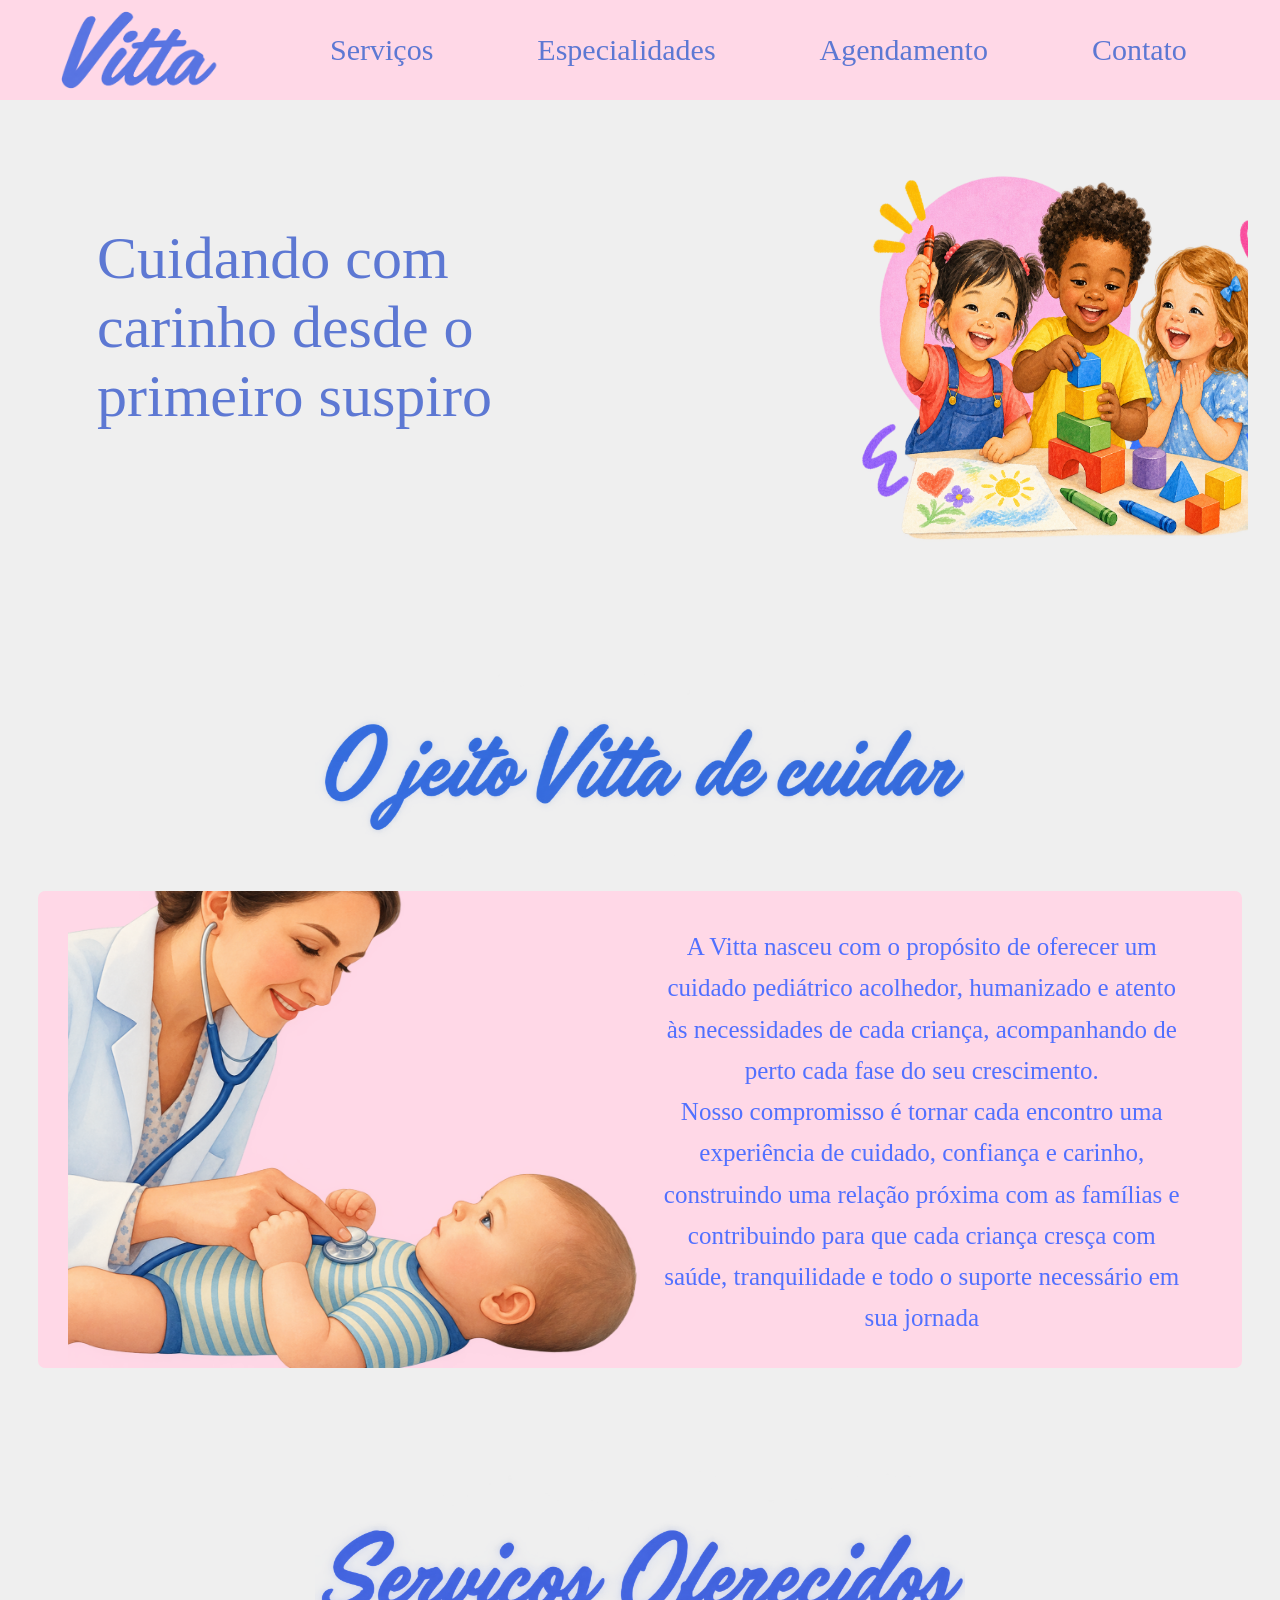
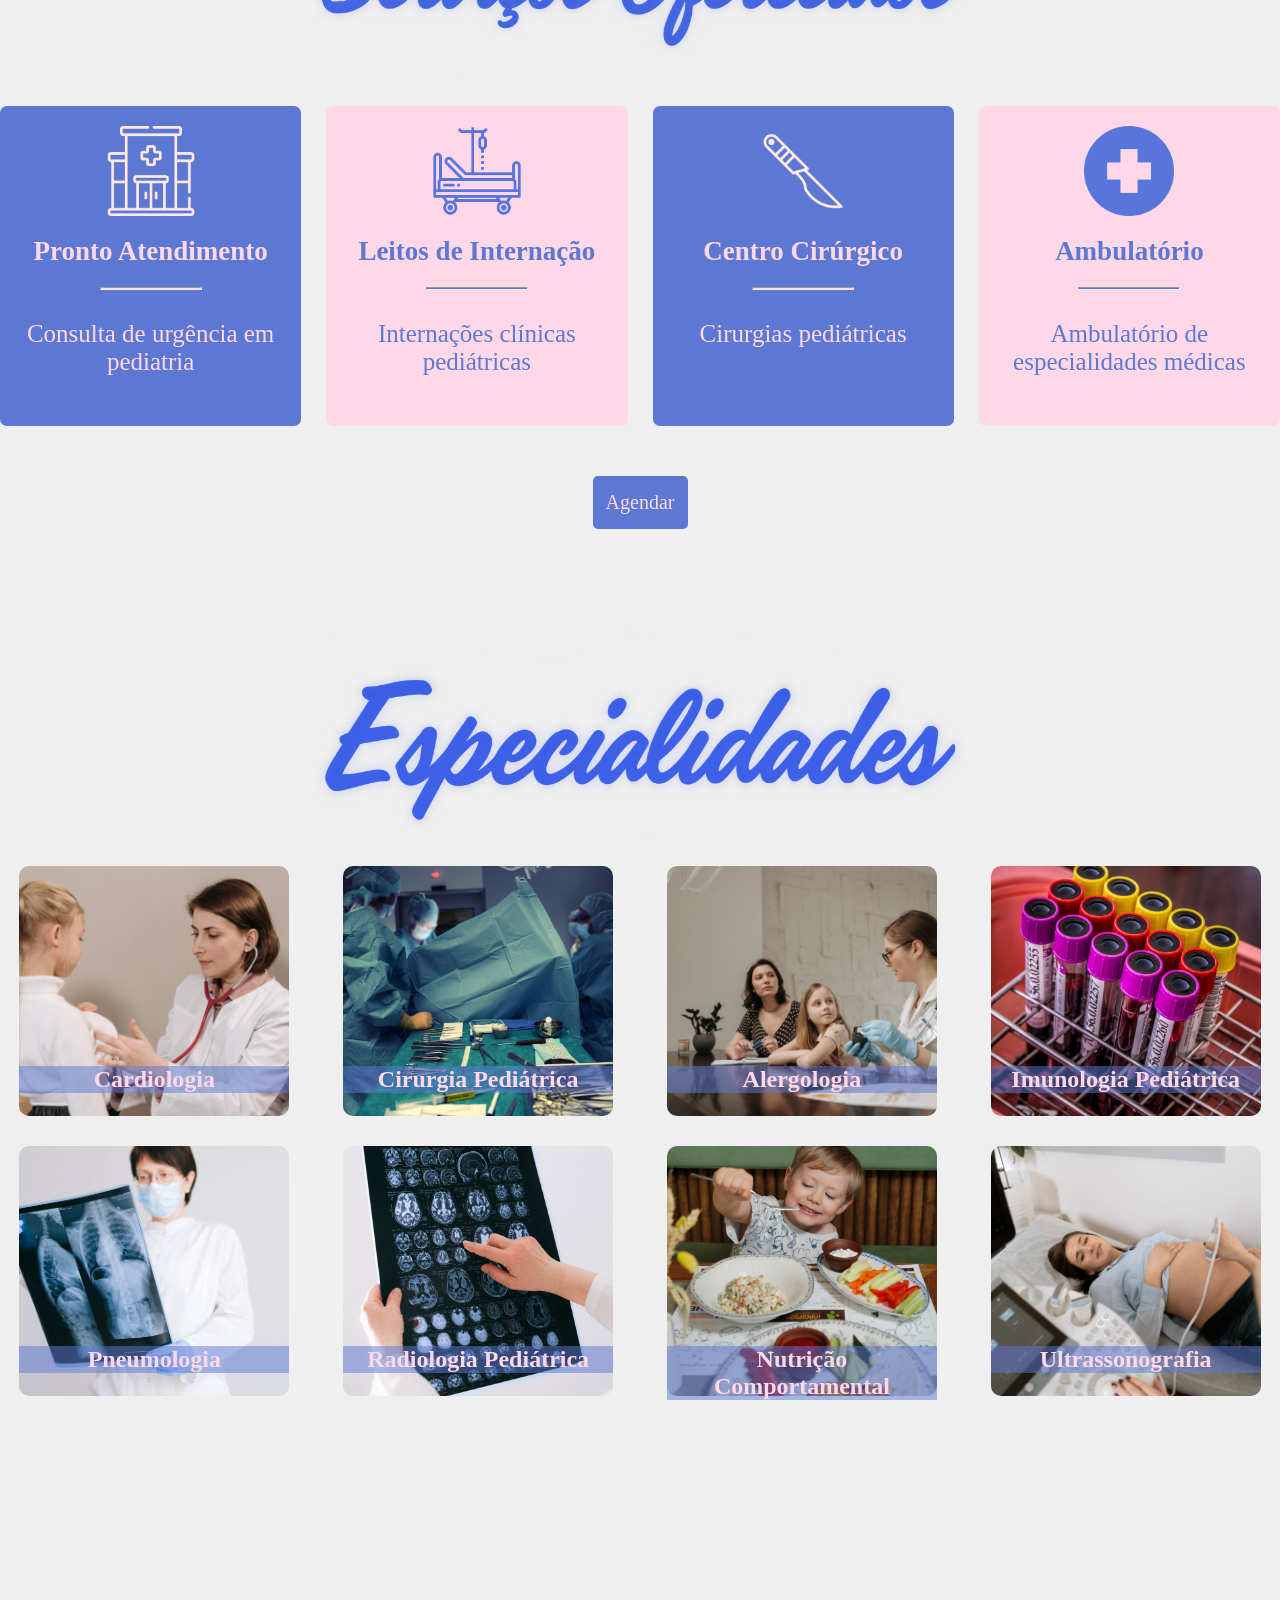
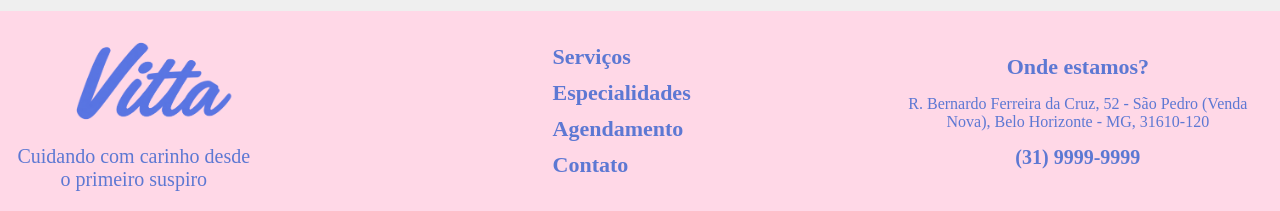
<file: index.html>
<!DOCTYPE html>
<html lang="pt-BR">
<head>
    <meta charset="UTF-8">
    <meta name="viewport" content="width=device-width, initial-scale=1.0">
    <link rel="stylesheet" href="/style/global.css">
    <title>Vitta | Pediatria Especializada</title>
</head>
<body>
    <header>
        <img src="/img/logo.png" alt="Logo Vitta" onclick="voltarHome()">
        <nav>
                <a href="#servicos">Serviços</a>
                <a href="#especialidades">Especialidades</a>
                <a href="agendamento.html">Agendamento</a>
                <a href="contato.html">Contato</a>
        </nav>
    </header>
    <main>
        <section class="sessao-inicial">
            <div class="inicio">
                <div class="texto-inicial">
                    <p>Cuidando com carinho desde o primeiro suspiro</p>
                </div>
                <div class="imagem-inicial">
                    <img src="img/crianca.png" alt="">
                </div>
            </div>
        </section>

        <section class="sessao-sobre">
             <div class="topo"><img src="img/texto-sobre.png" alt="O jeito Vitta de cuidar"></div>
             <div class="container">
        <div class="inicio">
            <div class="imagem-medica">
            <img src="img/medica-e-bebe.png" alt="Pediatra">
        </div>
            
            <div class="texto-vitta">
                <p>A Vitta nasceu com o propósito de oferecer um cuidado pediátrico acolhedor, humanizado e atento às necessidades de cada criança, acompanhando de perto cada fase do seu crescimento.
                    <br>
                    Nosso compromisso é tornar cada encontro uma experiência de cuidado, confiança e carinho, construindo uma relação próxima com as famílias e contribuindo para que cada criança cresça com saúde, tranquilidade e todo o suporte necessário em sua jornada
                </p>
            </div>
        </section>
        
        <section class="sessao-servicos" id="servicos">
            <div class="topo"><img src="img/texto-servicos-oferecidos.png" alt="Serviços Oferecidos"></div>
          

            <div class="container-sevicos">
                <div class="card-servicos card-azul">
                  <img src="img/icone-hospital.png" alt="">
                  <h2>Pronto Atendimento</h2>
                  <hr>
                  <p>Consulta de urgência em pediatria</p>
                </div>
                 <div class="card-servicos card-rosa">
                  <img src="img/icone-cama-de-hospital.png" alt="">
                  <h2>Leitos de Internação</h2>
                  <hr>
                  <p>Internações clínicas pediátricas</p>
                </div>
                 <div class="card-servicos card-azul">
                  <img src="img/icone-faca.png" alt="">
                  <h2>Centro Cirúrgico</h2>
                  <hr>
                  <p>Cirurgias pediátricas</p>
                </div>
                 <div class="card-servicos card-rosa">
                  <img src="img/icone-cruz.png" alt="">
                  <h2>Ambulatório</h2>
                  <hr>
                  <p>Ambulatório de especialidades médicas</p>
                </div>
            </div>
            <a href="agendamento.html" title="Agendar Consulta">Agendar</a>
        </section>

        <section class="especialidades" id="especialidades">
            <div class="topo"><img src="img/texto-especialidades.png" alt="Especialidades"></div>

            <div class="container-especialidades">
                <a href="agendamento.html?especialidade=Cardiologia" class="card-especialidades" style="background-image: url(img/cardiologia-pediatrica.webp);" title="Agendar consulta de Cardiologia">
                    <h2>Cardiologia</h2>
                </a>
                <a href="agendamento.html?especialidade=Cirurgia-Pediátrica" class="card-especialidades" style="background-image: url(img/cirurgia-pediatrica.webp);" title="Agendar Cirurgia Pediátrica">
                    <h2>Cirurgia Pediátrica</h2>
                </a>
                <a href="agendamento.html?especialidade=Alergologia" class="card-especialidades" style="background-image: url(img/alergologia-pediatrica.webp);" title="Agendar consulta de Alergologia">
                    <h2>Alergologia</h2>
                </a>
                <a href="agendamento.html?especialidade=Imunologia-Pediátrica" class="card-especialidades" style="background-image: url(img/imunologia-pediatrica.webp);" title="Agendar consulta de Imunologia Pediátrica">
                    <h2>Imunologia Pediátrica</h2>
                </a>
                <a href="agendamento.html?especialidade=Pneumologia" class="card-especialidades" style="background-image: url(img/pneumologia.webp);" title="Agendar consulta de Pneumologia">
                    <h2>Pneumologia</h2>
                </a>
                <a href="agendamento.html?especialidade=Radiologia-Pediátrica" class="card-especialidades" style="background-image: url(img/radiologia-infatil.webp);" title="Agendar consulta de Radiologia Pediátrica">
                    <h2>Radiologia Pediátrica</h2>
                </a>
                <a href="agendamento.html?especialidade=Nutrição-Comportamental" class="card-especialidades" style="background-image: url(img/nutricao-compotamental.webp);" title="Agendar consulta de Nutrição Comportamental">
                    <h2>Nutrição Comportamental</h2>
                </a>
                <a href="agendamento.html?especialidade=Ultrassonografia" class="card-especialidades" style="background-image: url(img/ultrassom.webp);" title="Agendar Ultrassonografia">
                    <h2>Ultrassonografia</h2>
                </a>
            </div>
        </section>
    </main>

    <footer>
        <div class="logo-footer">
            <img src="img/logo.png" alt="Logo Vitta" onclick="voltarHome()">
            <p>Cuidando com carinho desde o primeiro suspiro</p>
        </div>

        <div class="link-footer">
            <a href="#servicos">Serviços</a>
            <a href="#especialidades">Especialidades</a>
            <a href="agendamento.html">Agendamento</a>
            <a href="contato.html">Contato</a>
        </div>

        <div class="localizacao-footer">
            <h3>Onde estamos?</h3>
            <p>R. Bernardo Ferreira da Cruz, 52 - São Pedro (Venda Nova), Belo Horizonte - MG, 31610-120</p>
            <p id="tel-footer">(31) 9999-9999</p>
        </div>
    </footer>

    <div vw class="enabled">
        <div vw-access-button class="active"></div>

        <div vw-plugin-wrapper>
            <div class="vw-plugin-top-wrapper"></div>
        </div>
    <script src="script.js"></script>

    <script src="https://vlibras.gov.br/app/vlibras-plugin.js"></script>

    <script>
        new window.VLibras.Widget('https://vlibras.gov.br/app');
    </script>
</body>
</html>
</file>
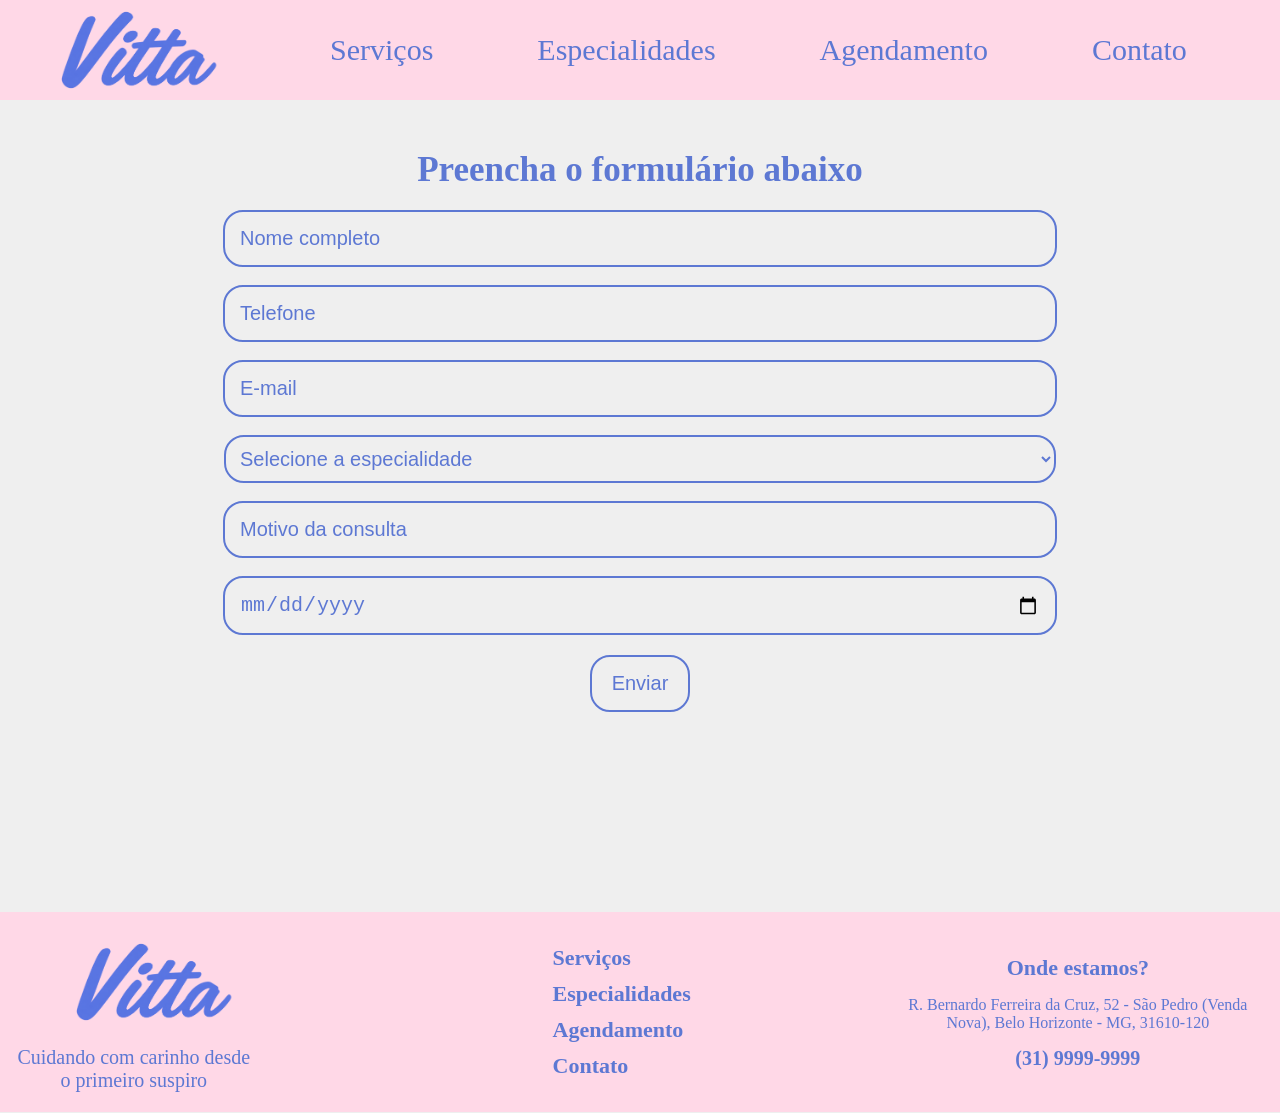
<file: agendamento.html>
<!DOCTYPE html>
<html lang="pt-BR">
<head>
    <meta charset="UTF-8">
    <meta name="viewport" content="width=device-width, initial-scale=1.0">
    <link rel="stylesheet" href="/style/global.css">
    <title>Vitta | Agendamento</title>
</head>
<body>
    <header>
        <img src="/img/logo.png" alt="Logo Vitta" onclick="voltarHome()">
        <nav>
                <a href="index.html#servicos">Serviços</a>
                <a href="index.html#especialidades">Especialidades</a>
                <a href="agendamento.html">Agendamento</a>
                <a href="contato.html">Contato</a>
        </nav>
    </header>
    <main>
        <h2 class="titulo-agendamento">Preencha o formulário abaixo</h2>
        <form onsubmit="return confirmarAgendamento()">
            <input type="text" name="" id="nomePaciente" placeholder="Nome completo" required> <br>
            <input type="tel" name="" id="" placeholder="Telefone" required> <br>
            <input type="email" name="" id="" placeholder="E-mail" required> <br>
            <select name="especialidade" id="especialidade" required>
                <option value="">Selecione a especialidade</option>
                <option value="Cardiologia">Cardiologia</option>
                <option value="Cirurgia-Pediátrica">Cirurgia Pediátrica</option>
                <option value="Alergologia">Alergologia</option>
                <option value="Imunologia-Pediátrica">Imunologia Pediátrica</option>
                <option value="Pneumologia">Pneumologia</option>
                <option value="Radiologia-Pediátrica">Radiologia Pediátrica</option>
                <option value="Nutrição-Comportamental">Nutrição Comportamental</option>
                <option value="Ultrassonografia">Ultrassonografia</option>
            </select> <br>
            <input type="text" name="" id="" placeholder="Motivo da consulta" required> <br>
            <input type="date" name="" id="" required>
            <button class="botao-enviar-agendamento">Enviar</button>
        </form>
        
        
    </main>

    <footer>
        <div class="logo-footer">
            <img src="img/logo.png" alt="Logo Vitta" onclick="voltarHome()">
            <p>Cuidando com carinho desde o primeiro suspiro</p>
        </div>

        <div class="link-footer">
            <a href="index.html#servicos">Serviços</a>
            <a href="index.html#especialidades">Especialidades</a>
            <a href="agendamento.html">Agendamento</a>
            <a href="contato.html">Contato</a>
        </div>

        <div class="localizacao-footer">
            <h3>Onde estamos?</h3>
            <p>R. Bernardo Ferreira da Cruz, 52 - São Pedro (Venda Nova), Belo Horizonte - MG, 31610-120</p>
            <p id="tel-footer">(31) 9999-9999</p>
        </div>
    </footer>

     <div vw class="enabled">
        <div vw-access-button class="active"></div>

        <div vw-plugin-wrapper>
            <div class="vw-plugin-top-wrapper"></div>
        </div>
<script src="https://vlibras.gov.br/app/vlibras-plugin.js"></script>

    <script src="script.js"></script>
    <script>
        new window.VLibras.Widget('https://vlibras.gov.br/app');
    </script>
</body>
</html>
</file>
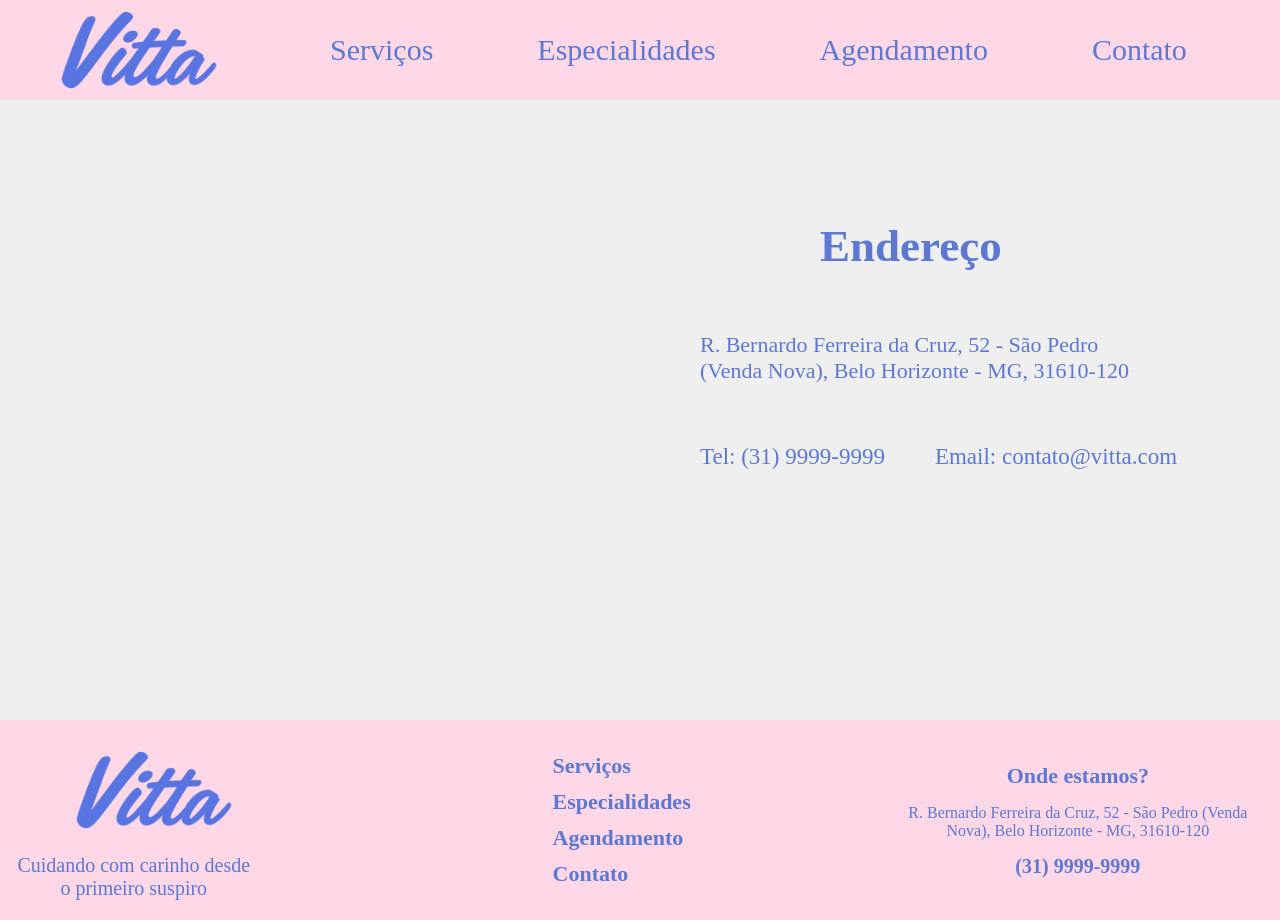
<file: contato.html>
<!DOCTYPE html>
<html lang="pt-BR">
<head>
    <meta charset="UTF-8">
    <meta name="viewport" content="width=device-width, initial-scale=1.0">
    <link rel="stylesheet" href="/style/global.css">
    <title>Vitta | Contato</title>
</head>
<body>
    <header>
        <img src="/img/logo.png" alt="Logo Vitta" onclick="voltarHome()">
        <nav>
                <a href="index.html#servicos">Serviços</a>
                <a href="index.html#especialidades">Especialidades</a>
                <a href="agendamento.html">Agendamento</a>
                <a href="contato.html">Contato</a>
        </nav>
    </header>
    <main>
        <div class="container-contato">
            <iframe src="https://www.google.com/maps/embed?pb=!1m18!1m12!1m3!1d3753.5287703513777!2d-43.95623112477583!3d-19.817567381545732!2m3!1f0!2f0!3f0!3m2!1i1024!2i768!4f13.1!3m3!1m2!1s0xa68ffffbdae3e9%3A0x48da578acf75fddf!2sProz%20Educa%C3%A7%C3%A3o%20-%20Venda%20Nova!5e0!3m2!1spt-BR!2sbr!4v1789685482795!5m2!1spt-BR!2sbr" width="400" height="300" style="border:0;" allowfullscreen="" loading="lazy" referrerpolicy="strict-origin-when-cross-origin"></iframe>

            <div class="caixa-contato">
                <div class="contato">
                    <h2>Endereço</h2>
                    <p>R. Bernardo Ferreira da Cruz, 52 - São Pedro (Venda Nova), Belo Horizonte - MG, 31610-120</p>
                </div>
                <div class="mini-contato">
                    <p>Tel: (31) 9999-9999</p>
                    <p>Email: contato@vitta.com</p>
                </div>
            </div>
        </div>
    </main>

    <footer>
        <div class="logo-footer">
            <img src="img/logo.png" alt="Logo Vitta" onclick="voltarHome()">
            <p>Cuidando com carinho desde o primeiro suspiro</p>
        </div>

        <div class="link-footer">
            <a href="index.html#servicos">Serviços</a>
            <a href="index.html#especialidades">Especialidades</a>
            <a href="agendamento.html">Agendamento</a>
            <a href="contato.html">Contato</a>
        </div>

        <div class="localizacao-footer">
            <h3>Onde estamos?</h3>
            <p>R. Bernardo Ferreira da Cruz, 52 - São Pedro (Venda Nova), Belo Horizonte - MG, 31610-120</p>
            <p id="tel-footer">(31) 9999-9999</p>
        </div>
    </footer>

     <div vw class="enabled">
        <div vw-access-button class="active"></div>

        <div vw-plugin-wrapper>
            <div class="vw-plugin-top-wrapper"></div>
        </div>

    <script src="script.js"></script>
    <script>
        new window.VLibras.Widget('https://vlibras.gov.br/app');
    </script>
</body>
</html>
</file>
<file: style/global.css>
@import url(header.css);
@import url(inicio.css);
@import url(sobre.css);
@import url(servicos.css);
@import url(especialidades.css);
@import url(footer.css);
@import url(agendamento.css);
@import url(contato.css);

:root{
    --cor-azul: #5d78d3;
    --cor-azul-transparente: #5d79d381;
    --cor-rosa: #ffd8e7;
}
*{
    scroll-behavior: smooth;
    margin: 0;
    padding: 0;
}
body{
    background-color: #efefef;
}
</file>
